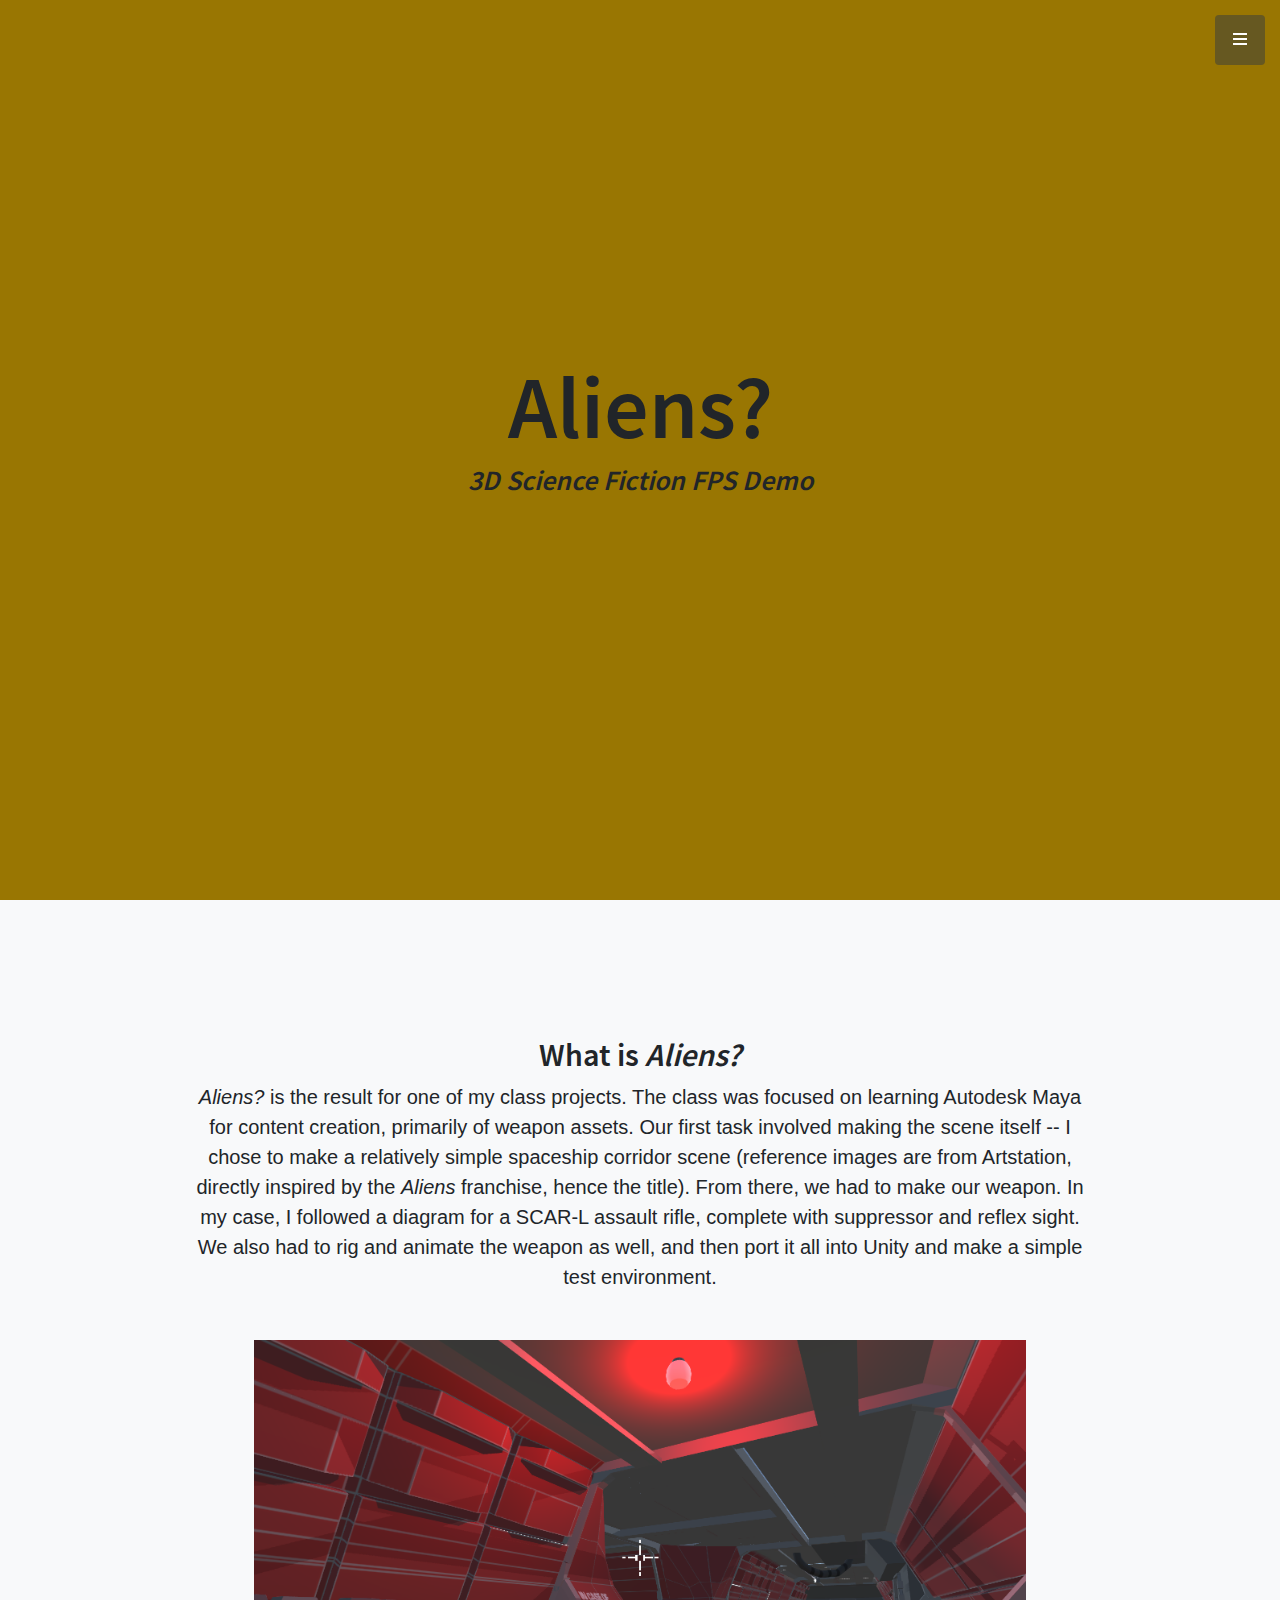
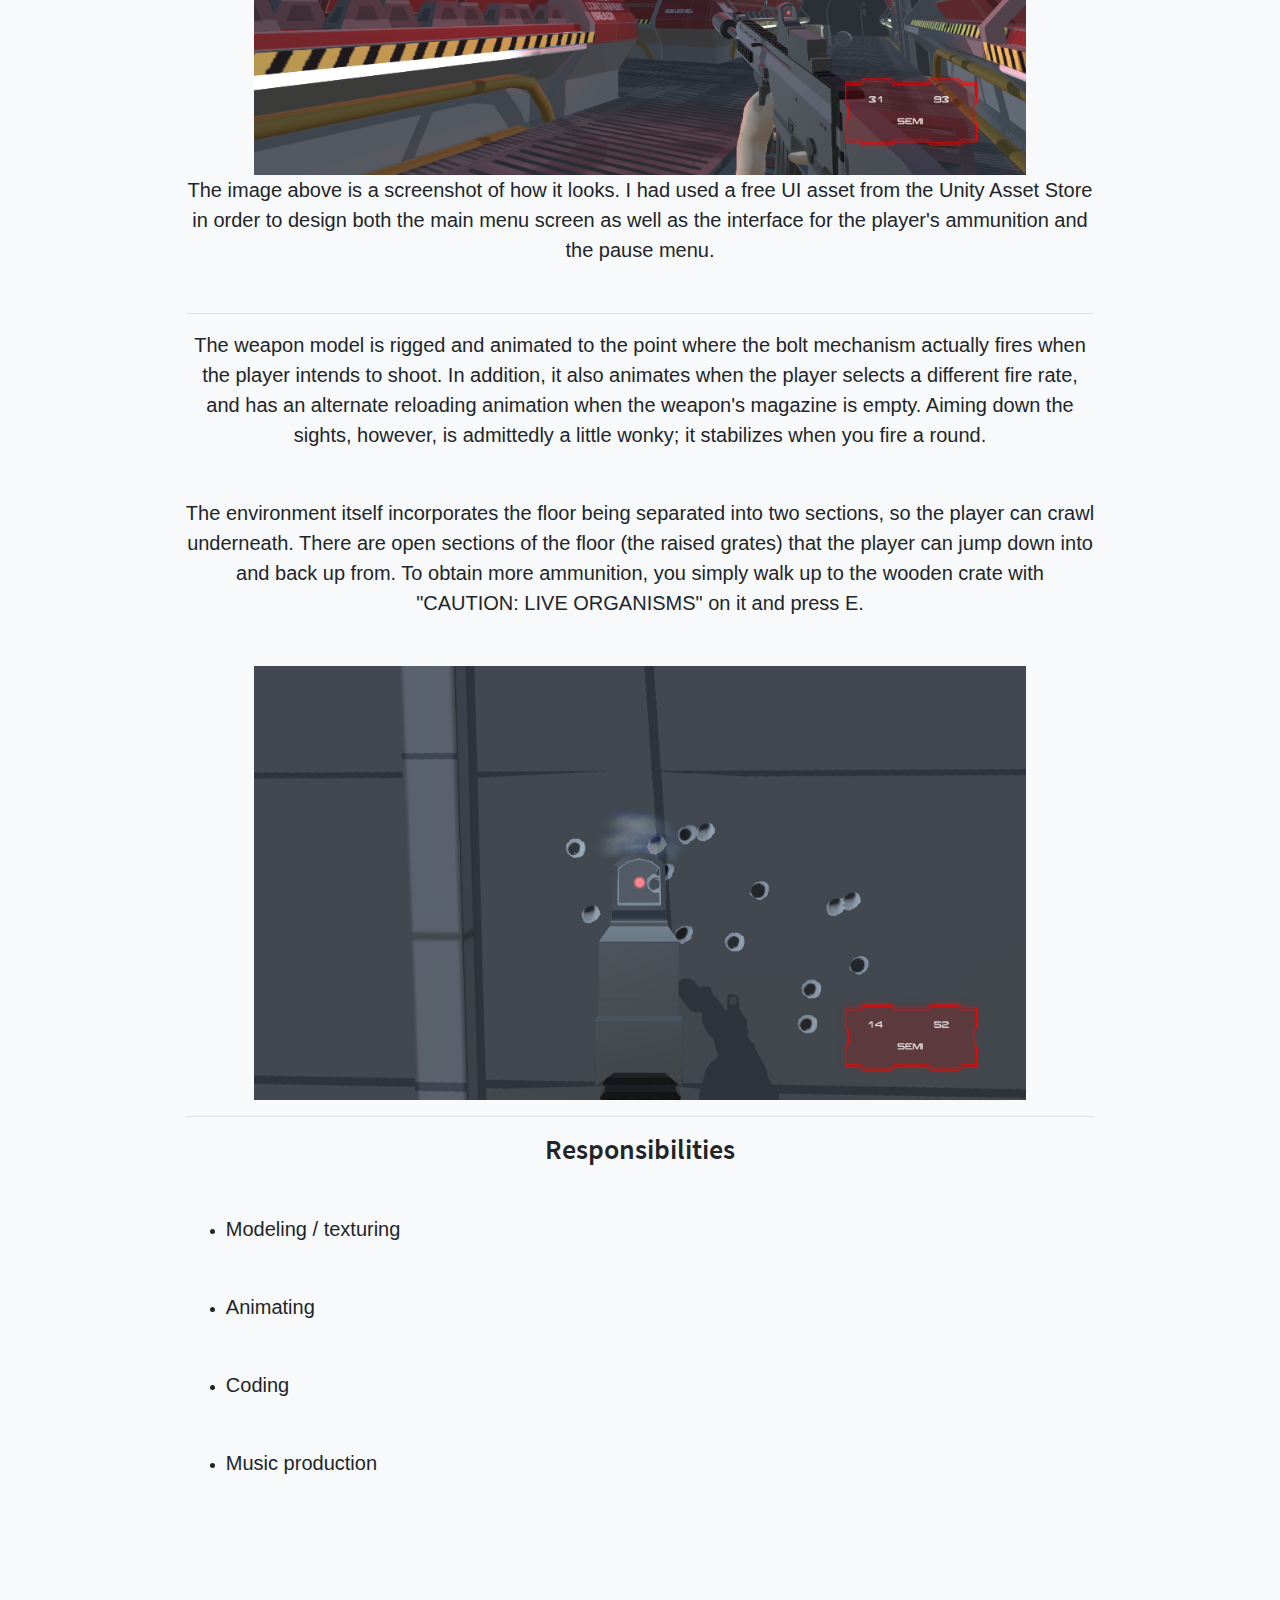
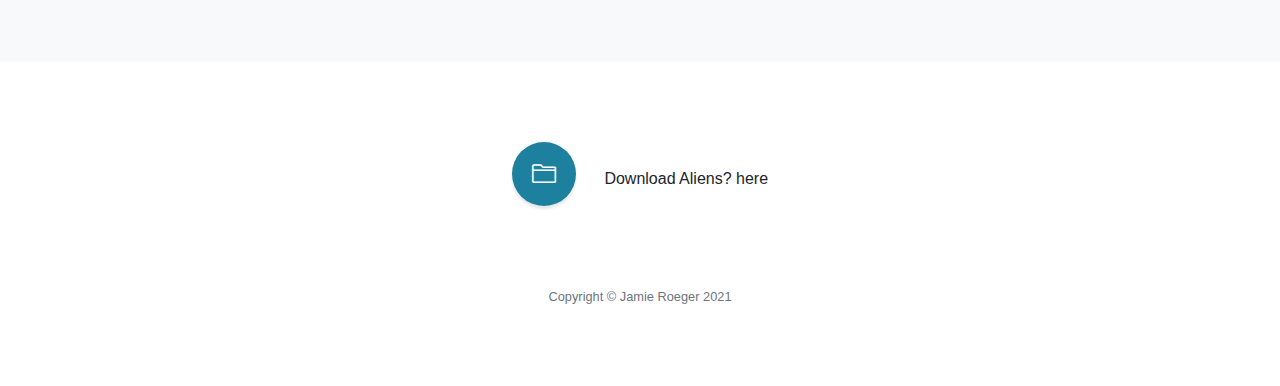
<file: pages/three_dee/aliens.html>
<!DOCTYPE html>
<html lang="en">
  <head>
    <!-- Required meta tags -->
    <meta charset="utf-8">
    <meta name="viewport" content="width=device-width, initial-scale=1, shrink-to-fit=no">

    <!-- Bootstrap CSS -->
    <link rel="stylesheet" href="../../css/bootstrap.min.css" integrity="sha384-B0vP5xmATw1+K9KRQjQERJvTumQW0nPEzvF6L/Z6nronJ3oUOFUFpCjEUQouq2+l" crossorigin="anonymous">

    <title>Jamie Roeger -- Game Designer / Artist</title>

    <!-- Custom Fonts -->
    <link href="../../vendor/fontawesome-free/css/all.min.css" rel="stylesheet" type="text/css" />
    <link href="../../vendor/simple-line-icons/css/simple-line-icons.css" rel="stylesheet" />

    <!-- Custom CSS -->
    <link rel="stylesheet" href="../../css/styles.css" />
  </head>
  <body id="page-top">
    <!-- Navigation -->
    <a class="menu-toggle rounded" href="#">
      <i class="fas fa-bars"></i>
    </a>
    <nav id="sidebar-wrapper">
      <ul class="sidebar-nav">
        <li class="sidebar-brand">
          <a class="js-scroll-trigger" href="#page-top">Project: Aliens?</a>
        </li>
        <li class="sidebar-nav-item">
          <a class="js-scroll-trigger" href="#page-top">Home</a>
        </li>
        <li class="sidebar-nav-item">
          <a class="js-scroll-trigger" href="#about">About This Project</a>
        </li>
        <li class="sidebar-brand">
          <a class="js-scroll-trigger" href="../../index.html">Back to Home</a>
        </li>
      </ul>
    </nav>

    <!-- Header -->
    <header class="masthead d-flex" id="projects">
      <div class="container text-center my-auto">
        <h1 class="mb-1">Aliens?</h1>
        <h3 class="mb-5">
          <em>3D Science Fiction FPS Demo</em>
        </h3>
      </div>
      <div class="overlay"></div>
    </header>

    <!-- About -->
    <section class="content-section bg-light" id="about">
      <div class="container text-center">
        <div class="row">
          <div class="col-lg-10 mx-auto">
            <h2>What is <em>Aliens?</em></h2>
            <p class="lead mb-5"><em>Aliens?</em> is the result for one of my class projects. The class was focused on learning
            Autodesk Maya for content creation, primarily of weapon assets. Our first task involved making the scene itself -- I
            chose to make a relatively simple spaceship corridor scene (reference images are from Artstation, directly inspired by the
            <em>Aliens</em> franchise, hence the title). From there, we had to make our weapon. In my case, I followed a diagram
            for a SCAR-L assault rifle, complete with suppressor and reflex sight. We also had to rig and animate the weapon as well,
            and then port it all into Unity and make a simple test environment.</p>
            <img class="project-image" src="../../img/aliens_ingame.png" />
            <p class="lead mb-5">The image above is a screenshot of how it looks. I had used a free UI asset from the Unity Asset Store 
                in order to design both the main menu screen as well as the interface for the player's ammunition and the pause menu.
            </p> 
              <hr/>
            <p class="lead mb-5">The weapon model is rigged and animated to the point where the bolt mechanism actually fires when the player intends
                to shoot. In addition, it also animates when the player selects a different fire rate, and has an alternate reloading
                animation when the weapon's magazine is empty. Aiming down the sights, however, is admittedly a little wonky; it 
                stabilizes when you fire a round.
            </p>
            <p class="lead mb-5">The environment itself incorporates the floor being separated into two sections, so the player can crawl 
                underneath. There are open sections of the floor (the raised grates) that the player can jump down into and back up 
                from. To obtain more ammunition, you simply walk up to the wooden crate with "CAUTION: LIVE ORGANISMS" on it and 
                press E.
            </p>
            <img class="project-image" src="../../img/aliens_aiming.png" />
            <hr />
            <h3 class="mb-5">Responsibilities</h3>
            <ul class="list mb-5">
              <li class="list-item"><p class="lead mb-5">Modeling / texturing</p></li>
              <li class="list-item"><p class="lead mb-5">Animating</p></li>
              <li class="list-item"><p class="lead mb-5">Coding</p></li>
              <li class="list-item"><p class="lead mb-5">Music production</p></li>
            </ul>
        </div>
      </div>
    </section>

    <!-- Footer -->
    <footer class="footer text-center">
      <div class="container">
        <ul class="list-inline mb-5">
          <li class="list-inline-item">
            <a class="social-link rounded-circle text-white mr-3" href="Aliens_Demo.zip">
              <i class="icon-folder-alt"></i>
            </a>
          </li>
          <li class="list-inline-item">
            <p class="mb-5">Download Aliens? here</p>
          </li>
        </ul>
        <p class="text-muted small mb-0">Copyright &copy; Jamie Roeger 2021</p>
      </div>
    </footer>

    <!-- Scroll to Top Button -->
    <a class="scroll-to-top rounded js-scroll-trigger" href="#page-top">
      <i class="icon-arrow-up icons"></i>
    </a>

    <!-- jQuery and Bootstrap Bundle (includes Popper) -->
    <script src="https://code.jquery.com/jquery-3.5.1.js" integrity="sha256-QWo7LDvxbWT2tbbQ97B53yJnYU3WhH/C8ycbRAkjPDc=" crossorigin="anonymous"></script>
    <script src="../../js/bootstrap.bundle.min.js" integrity="sha384-Piv4xVNRyMGpqkS2by6br4gNJ7DXjqk09RmUpJ8jgGtD7zP9yug3goQfGII0yAns" crossorigin="anonymous"></script>

    <!-- Plugin Javascript -->
    <script src="../../vendor/jquery-easing/jquery.easing.min.js"></script>

    <!-- Custom Template Scripts -->
    <script src="../../js/portfolio.js"></script>
  </body>
</html>
</file>
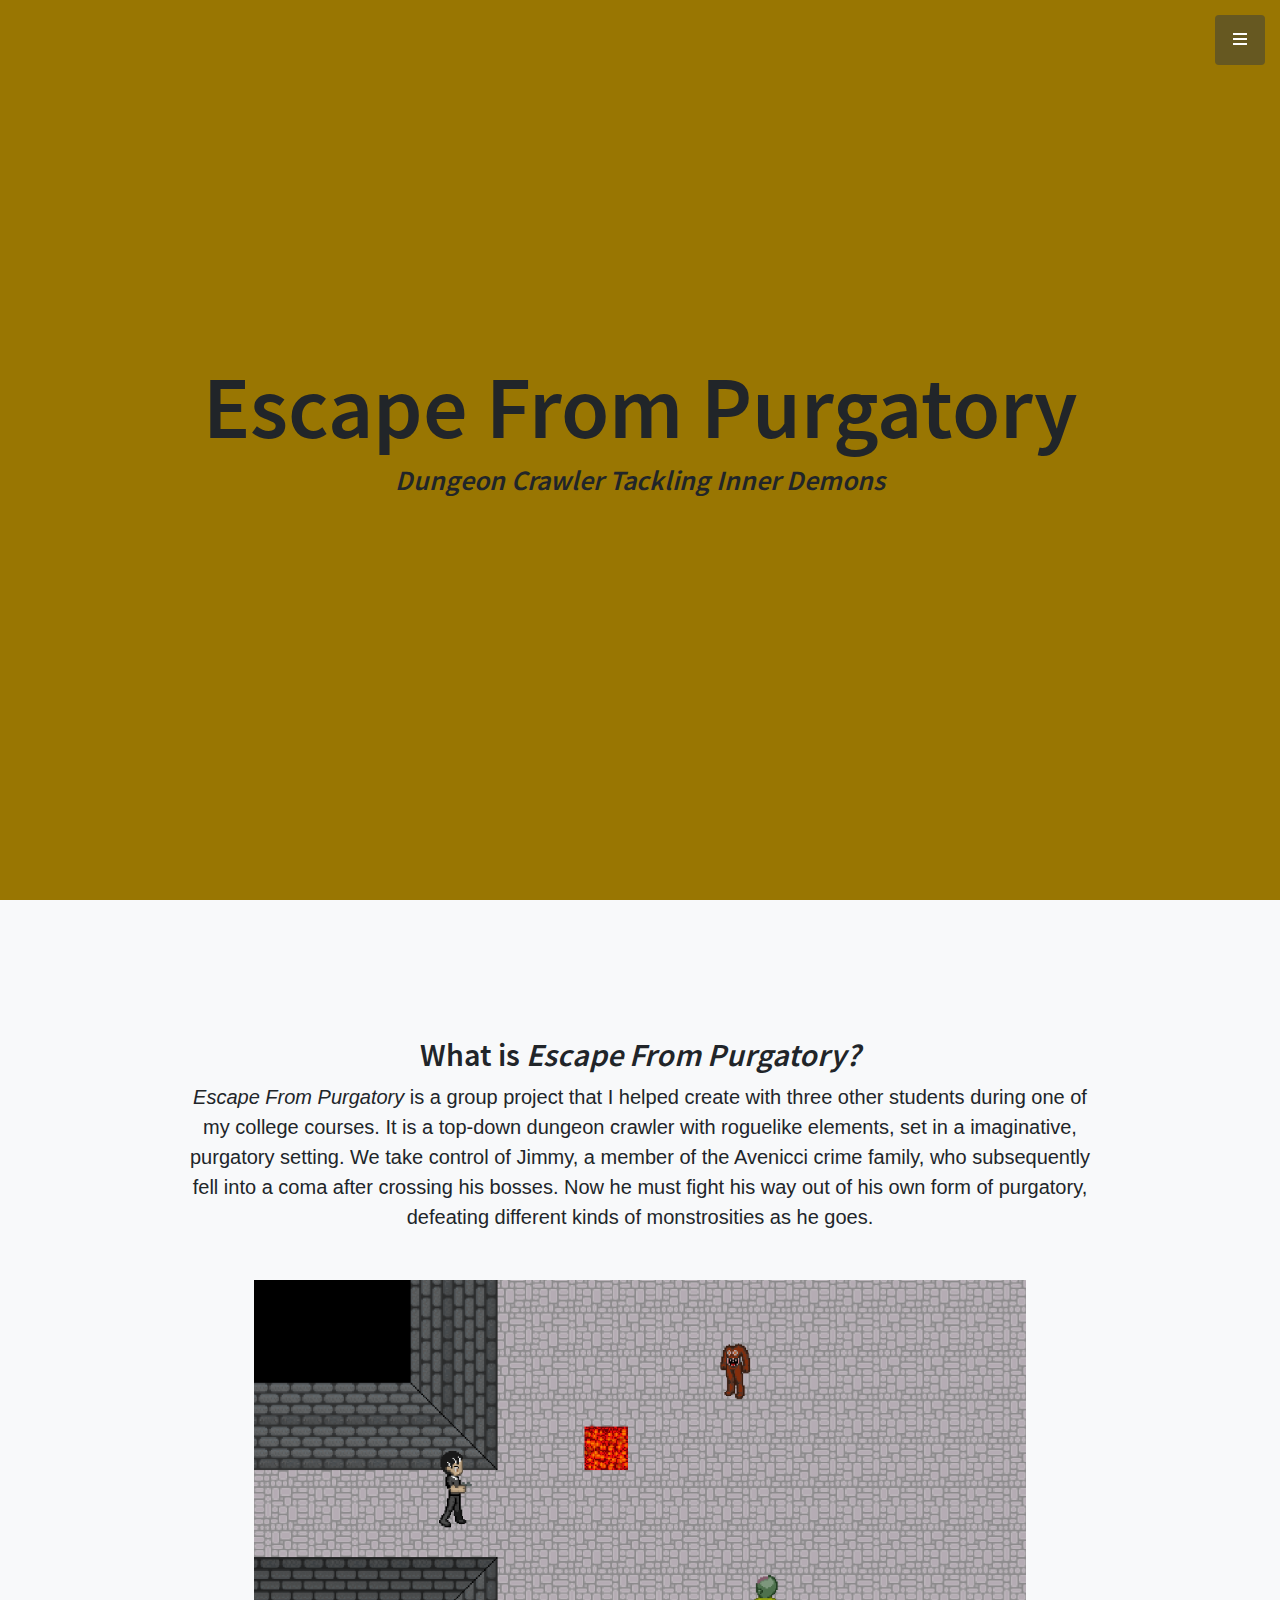
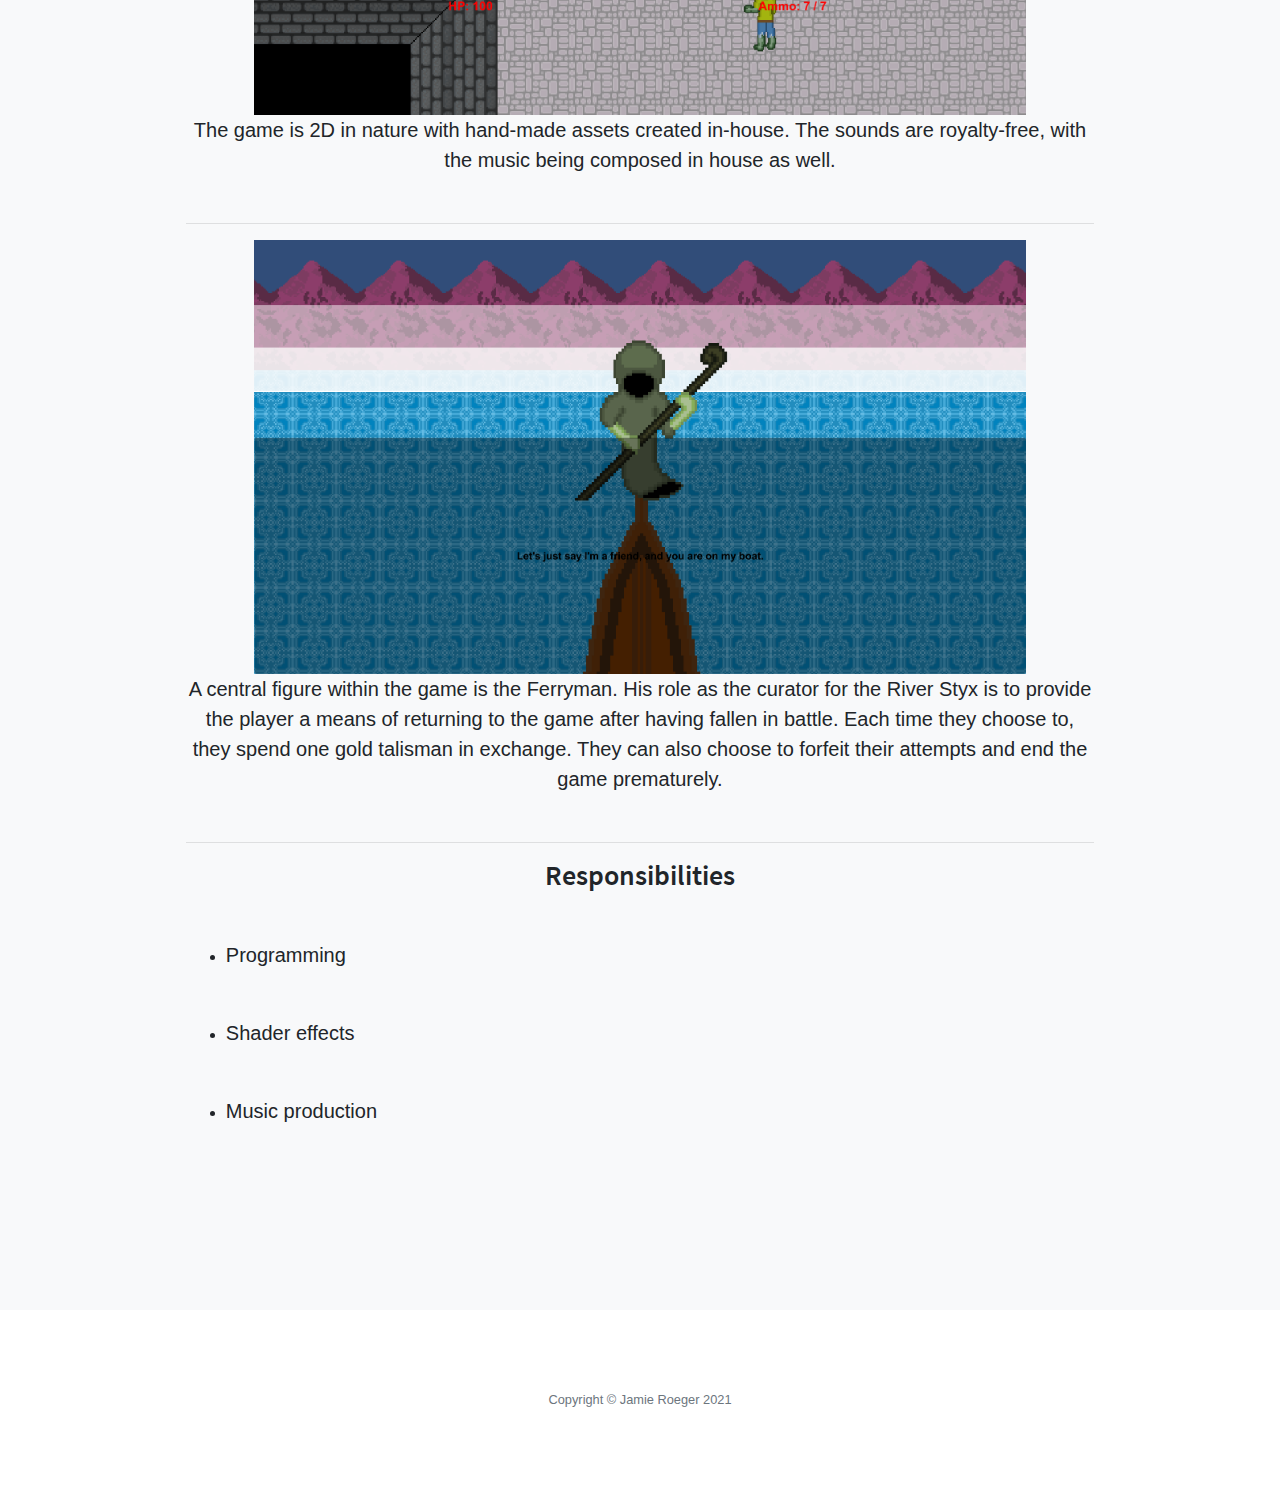
<file: pages/three_dee/purgatory.html>
<!DOCTYPE html>
<html lang="en">
  <head>
    <!-- Required meta tags -->
    <meta charset="utf-8">
    <meta name="viewport" content="width=device-width, initial-scale=1, shrink-to-fit=no">

    <!-- Bootstrap CSS -->
    <link rel="stylesheet" href="../../css/bootstrap.min.css" integrity="sha384-B0vP5xmATw1+K9KRQjQERJvTumQW0nPEzvF6L/Z6nronJ3oUOFUFpCjEUQouq2+l" crossorigin="anonymous">

    <title>Jamie Roeger -- Game Designer / Artist</title>

    <!-- Custom Fonts -->
    <link href="../../vendor/fontawesome-free/css/all.min.css" rel="stylesheet" type="text/css" />
    <link href="../../vendor/simple-line-icons/css/simple-line-icons.css" rel="stylesheet" />

    <!-- Custom CSS -->
    <link rel="stylesheet" href="../../css/styles.css" />
  </head>
  <body id="page-top">
    <!-- Navigation -->
    <a class="menu-toggle rounded" href="#">
      <i class="fas fa-bars"></i>
    </a>
    <nav id="sidebar-wrapper">
      <ul class="sidebar-nav">
        <li class="sidebar-brand">
          <a class="js-scroll-trigger" href="#page-top">Project: Escape From Purgatory</a>
        </li>
        <li class="sidebar-nav-item">
          <a class="js-scroll-trigger" href="#page-top">Home</a>
        </li>
        <li class="sidebar-nav-item">
          <a class="js-scroll-trigger" href="#about">About This Project</a>
        </li>
        <li class="sidebar-brand">
          <a class="js-scroll-trigger" href="../../index.html">Back to Home</a>
        </li>
      </ul>
    </nav>

    <!-- Header -->
    <header class="masthead d-flex" id="projects">
      <div class="container text-center my-auto">
        <h1 class="mb-1">Escape From Purgatory</h1>
        <h3 class="mb-5">
          <em>Dungeon Crawler Tackling Inner Demons</em>
        </h3>
      </div>
      <div class="overlay"></div>
    </header>

    <!-- About -->
    <section class="content-section bg-light" id="about">
      <div class="container text-center">
        <div class="row">
          <div class="col-lg-10 mx-auto">
            <h2>What is <em>Escape From Purgatory?</em></h2>
            <p class="lead mb-5"><em>Escape From Purgatory</em> is a group project that I helped create with three other students 
            during one of my college courses. It is a top-down dungeon crawler with roguelike elements, set in a imaginative, 
            purgatory setting. We take control of Jimmy, a member of the Avenicci crime family, who subsequently fell into a 
            coma after crossing his bosses. Now he must fight his way out of his own form of purgatory, defeating different kinds 
            of monstrosities as he goes.</p>
            <img class="project-image" src="../../img/purgatory_screenshot.png" />
            <p class="lead mb-5">The game is 2D in nature with hand-made assets created in-house. The sounds are royalty-free, with 
                the music being composed in house as well.
            </p> 
              <hr/>
              <img class="project-image" src="../../img/purgatory_ferryman.png" />
            <p class="lead mb-5">A central figure within the game is the Ferryman. His role as the curator for the River Styx is to 
                provide the player a means of returning to the game after having fallen in battle. Each time they choose to, they spend 
                one gold talisman in exchange. They can also choose to forfeit their attempts and end the game prematurely.
            </p>
            <hr />
            <h3 class="mb-5">Responsibilities</h3>
            <ul class="list mb-5">
              <li class="list-item"><p class="lead mb-5">Programming</p></li>
              <li class="list-item"><p class="lead mb-5">Shader effects</p></li>
              <li class="list-item"><p class="lead mb-5">Music production</p></li>
            </ul>
        </div>
      </div>
    </section>

    <!-- Footer -->
    <footer class="footer text-center">
      <div class="container">
        <p class="text-muted small mb-0">Copyright &copy; Jamie Roeger 2021</p>
      </div>
    </footer>

    <!-- Scroll to Top Button -->
    <a class="scroll-to-top rounded js-scroll-trigger" href="#page-top">
      <i class="icon-arrow-up icons"></i>
    </a>

    <!-- jQuery and Bootstrap Bundle (includes Popper) -->
    <script src="https://code.jquery.com/jquery-3.5.1.js" integrity="sha256-QWo7LDvxbWT2tbbQ97B53yJnYU3WhH/C8ycbRAkjPDc=" crossorigin="anonymous"></script>
    <script src="../../js/bootstrap.bundle.min.js" integrity="sha384-Piv4xVNRyMGpqkS2by6br4gNJ7DXjqk09RmUpJ8jgGtD7zP9yug3goQfGII0yAns" crossorigin="anonymous"></script>

    <!-- Plugin Javascript -->
    <script src="../../vendor/jquery-easing/jquery.easing.min.js"></script>

    <!-- Custom Template Scripts -->
    <script src="../../js/portfolio.js"></script>
  </body>
</html>
</file>
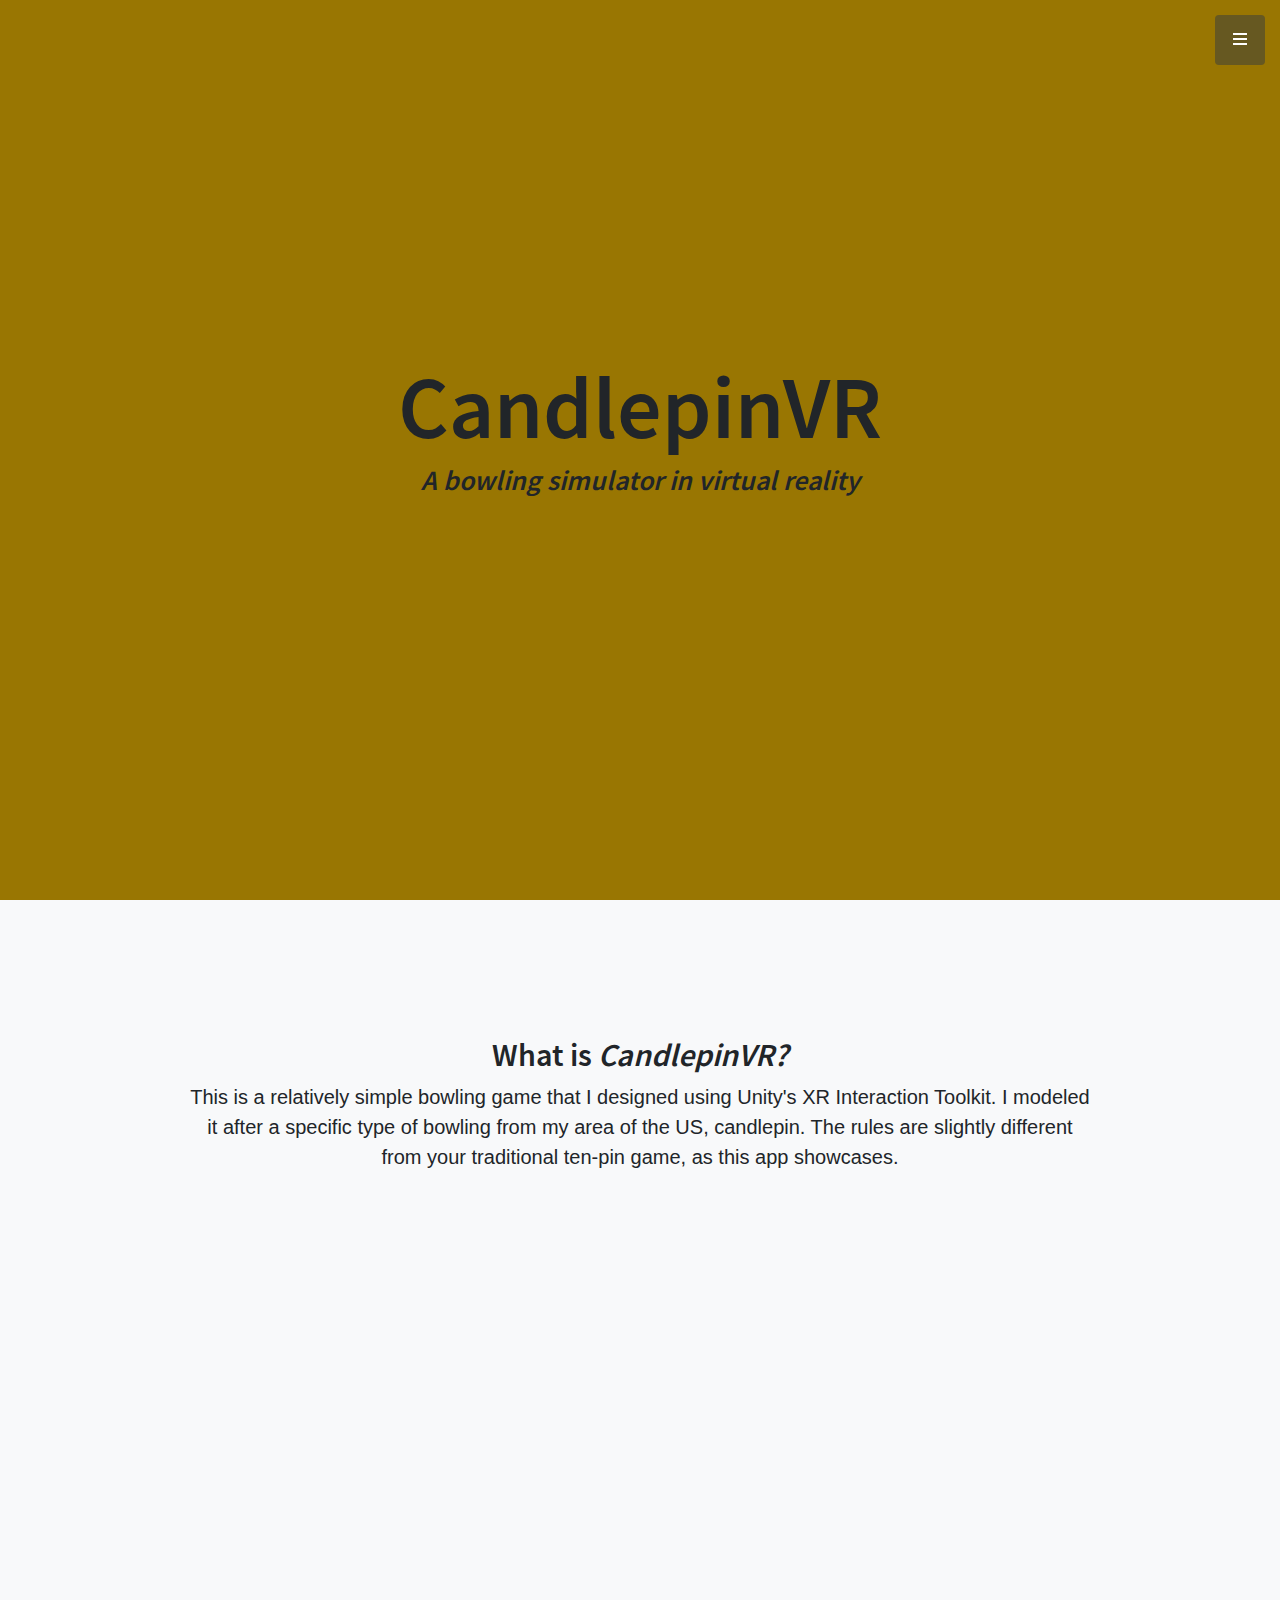
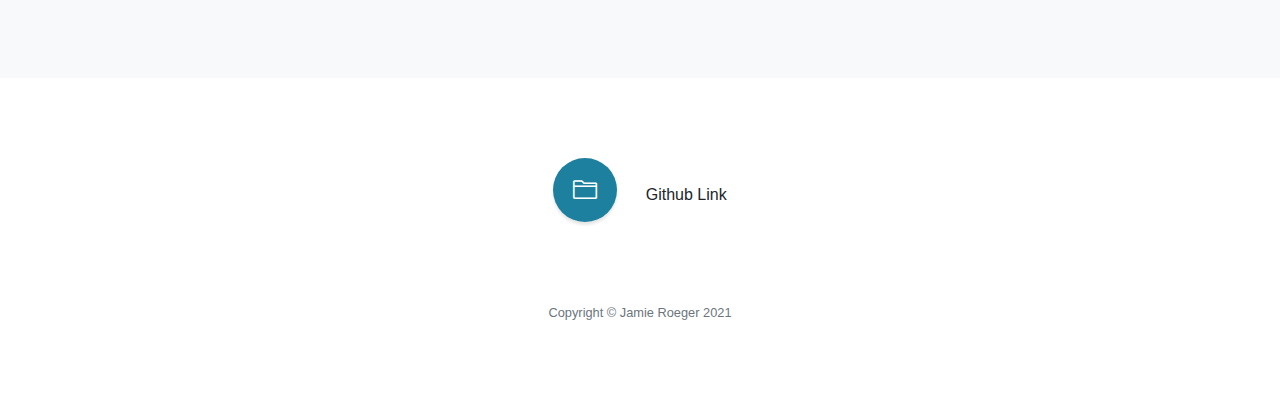
<file: pages/xr/candlepin.html>
<!DOCTYPE html>
<html lang="en">
  <head>
    <!-- Required meta tags -->
    <meta charset="utf-8">
    <meta name="viewport" content="width=device-width, initial-scale=1, shrink-to-fit=no">

    <!-- Bootstrap CSS -->
    <link rel="stylesheet" href="../../css/bootstrap.min.css" integrity="sha384-B0vP5xmATw1+K9KRQjQERJvTumQW0nPEzvF6L/Z6nronJ3oUOFUFpCjEUQouq2+l" crossorigin="anonymous">

    <title>Jamie Roeger -- Game Designer / Artist</title>

    <!-- Custom Fonts -->
    <link href="../../vendor/fontawesome-free/css/all.min.css" rel="stylesheet" type="text/css" />
    <link href="../../vendor/simple-line-icons/css/simple-line-icons.css" rel="stylesheet" />

    <!-- Custom CSS -->
    <link rel="stylesheet" href="../../css/styles.css" />
  </head>
  <body id="page-top">
    <!-- Navigation -->
    <a class="menu-toggle rounded" href="#">
      <i class="fas fa-bars"></i>
    </a>
    <nav id="sidebar-wrapper">
      <ul class="sidebar-nav">
        <li class="sidebar-brand">
          <a class="js-scroll-trigger" href="#page-top">Project: CandlepinVR</a>
        </li>
        <li class="sidebar-nav-item">
          <a class="js-scroll-trigger" href="#page-top">Home</a>
        </li>
        <li class="sidebar-nav-item">
          <a class="js-scroll-trigger" href="#about">About This Project</a>
        </li>
        <li class="sidebar-brand">
          <a class="js-scroll-trigger" href="../../index.html">Back to Home</a>
        </li>
      </ul>
    </nav>

    <!-- Header -->
    <header class="masthead d-flex" id="projects">
      <div class="container text-center my-auto">
        <h1 class="mb-1">CandlepinVR</h1>
        <h3 class="mb-5">
          <em>A bowling simulator in virtual reality</em>
        </h3>
      </div>
      <div class="overlay"></div>
    </header>

    <!-- About -->
    <section class="content-section bg-light" id="about">
      <div class="container text-center">
        <div class="row">
          <div class="col-lg-10 mx-auto">
            <h2>What is <em>CandlepinVR?</em></h2>
            <p class="lead mb-5">This is a relatively simple bowling game that I designed using Unity's XR Interaction
                Toolkit. I modeled it after a specific type of bowling from my area of the US, candlepin. The rules are slightly
                different from your traditional ten-pin game, as this app showcases.
            </p>

            <iframe width="560" height="315" src="https://www.youtube.com/embed/jTXPN-_CsHY?start=246" title="YouTube video player" frameborder="0" 
            allow="accelerometer; autoplay; clipboard-write; encrypted-media; gyroscope; picture-in-picture" allowfullscreen></iframe>
            </div>
        </div>
      </div>
    </section>

    <!-- Footer -->
    <footer class="footer text-center">
      <div class="container">
        <ul class="list-inline mb-5">
          <li class="list-inline-item">
            <a class="social-link rounded-circle text-white mr-3" href="https://github.com/Lights-and-Shadows/CandlepinVR">
              <i class="icon-folder-alt"></i>
            </a>
          </li>
          <li class="list-inline-item">
            <p class="mb-5">Github Link</p>
          </li>
        </ul>
        <p class="text-muted small mb-0">Copyright &copy; Jamie Roeger 2021</p>
      </div>
    </footer>

    <!-- Scroll to Top Button -->
    <a class="scroll-to-top rounded js-scroll-trigger" href="#page-top">
      <i class="icon-arrow-up icons"></i>
    </a>

    <!-- jQuery and Bootstrap Bundle (includes Popper) -->
    <script src="https://code.jquery.com/jquery-3.5.1.js" integrity="sha256-QWo7LDvxbWT2tbbQ97B53yJnYU3WhH/C8ycbRAkjPDc=" crossorigin="anonymous"></script>
    <script src="../../js/bootstrap.bundle.min.js" integrity="sha384-Piv4xVNRyMGpqkS2by6br4gNJ7DXjqk09RmUpJ8jgGtD7zP9yug3goQfGII0yAns" crossorigin="anonymous"></script>

    <!-- Plugin Javascript -->
    <script src="../../vendor/jquery-easing/jquery.easing.min.js"></script>

    <!-- Custom Template Scripts -->
    <script src="../../js/portfolio.js"></script>
  </body>
</html>
</file>
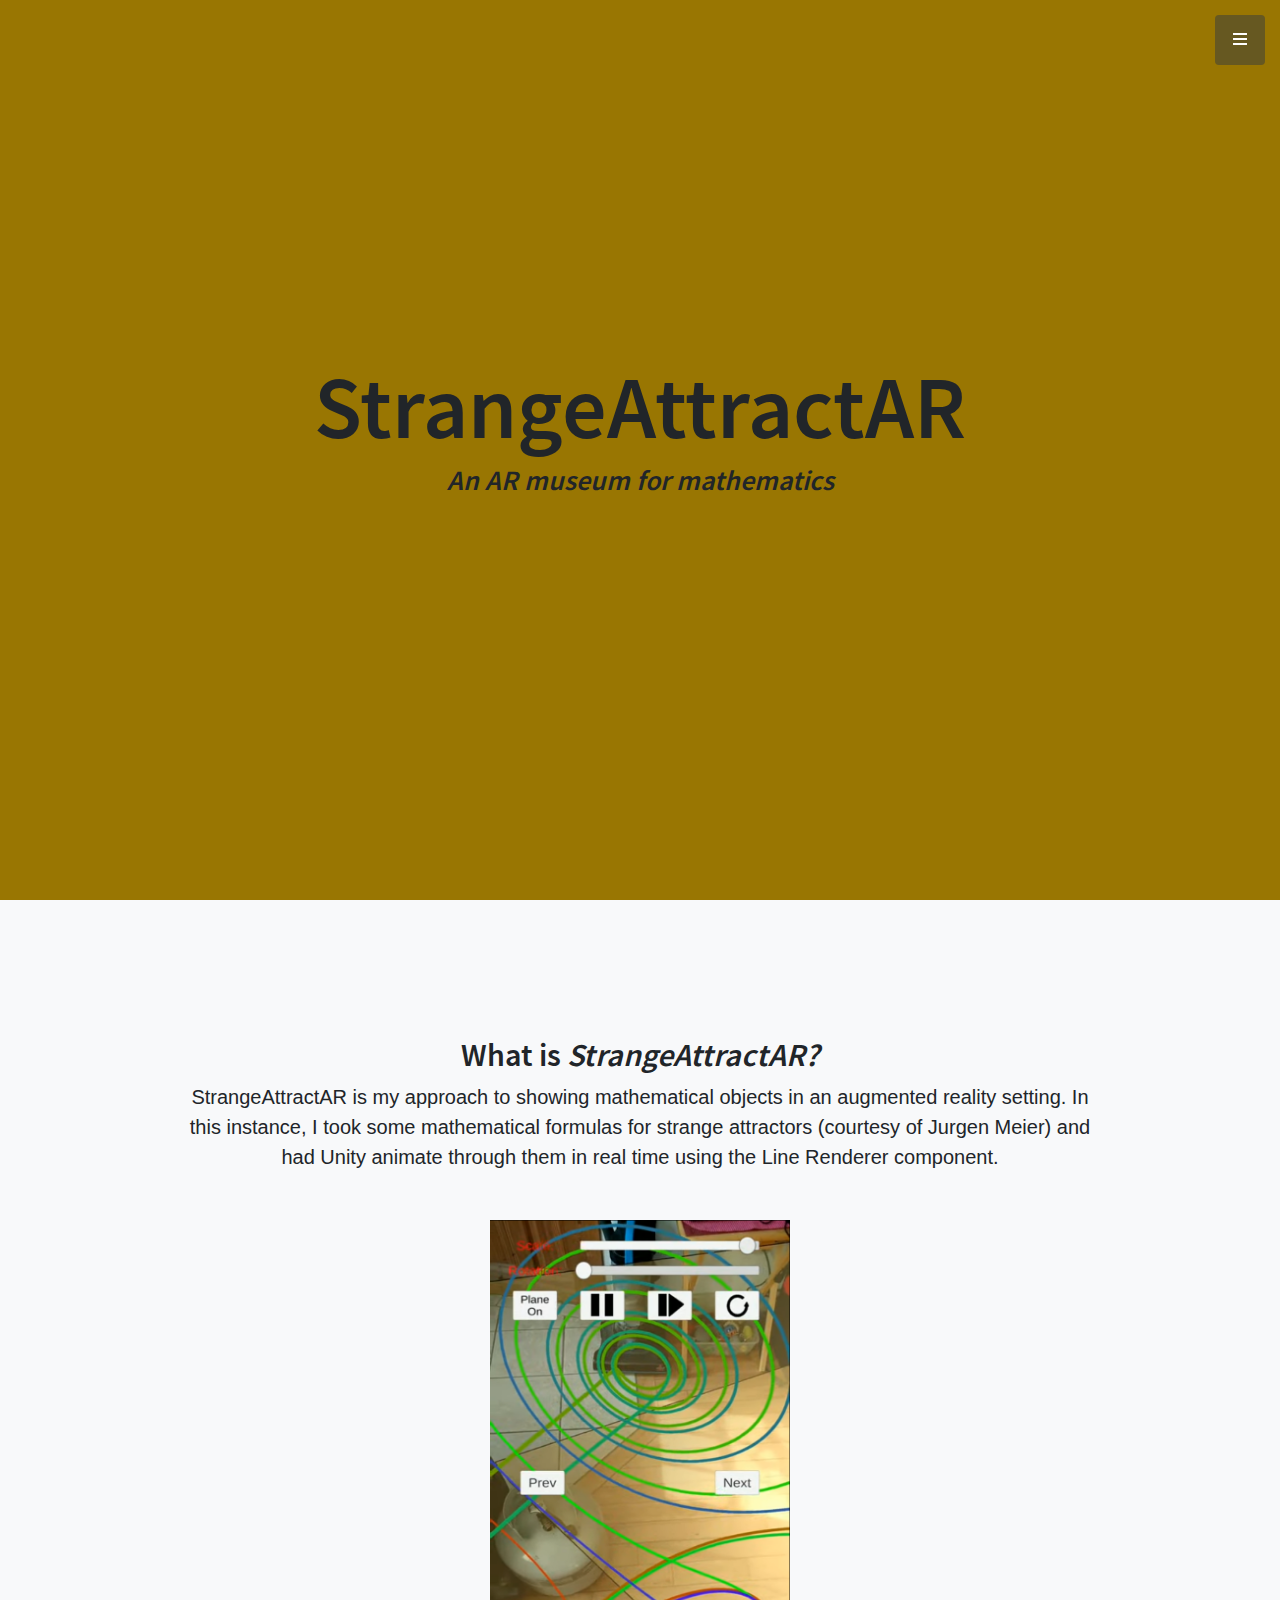
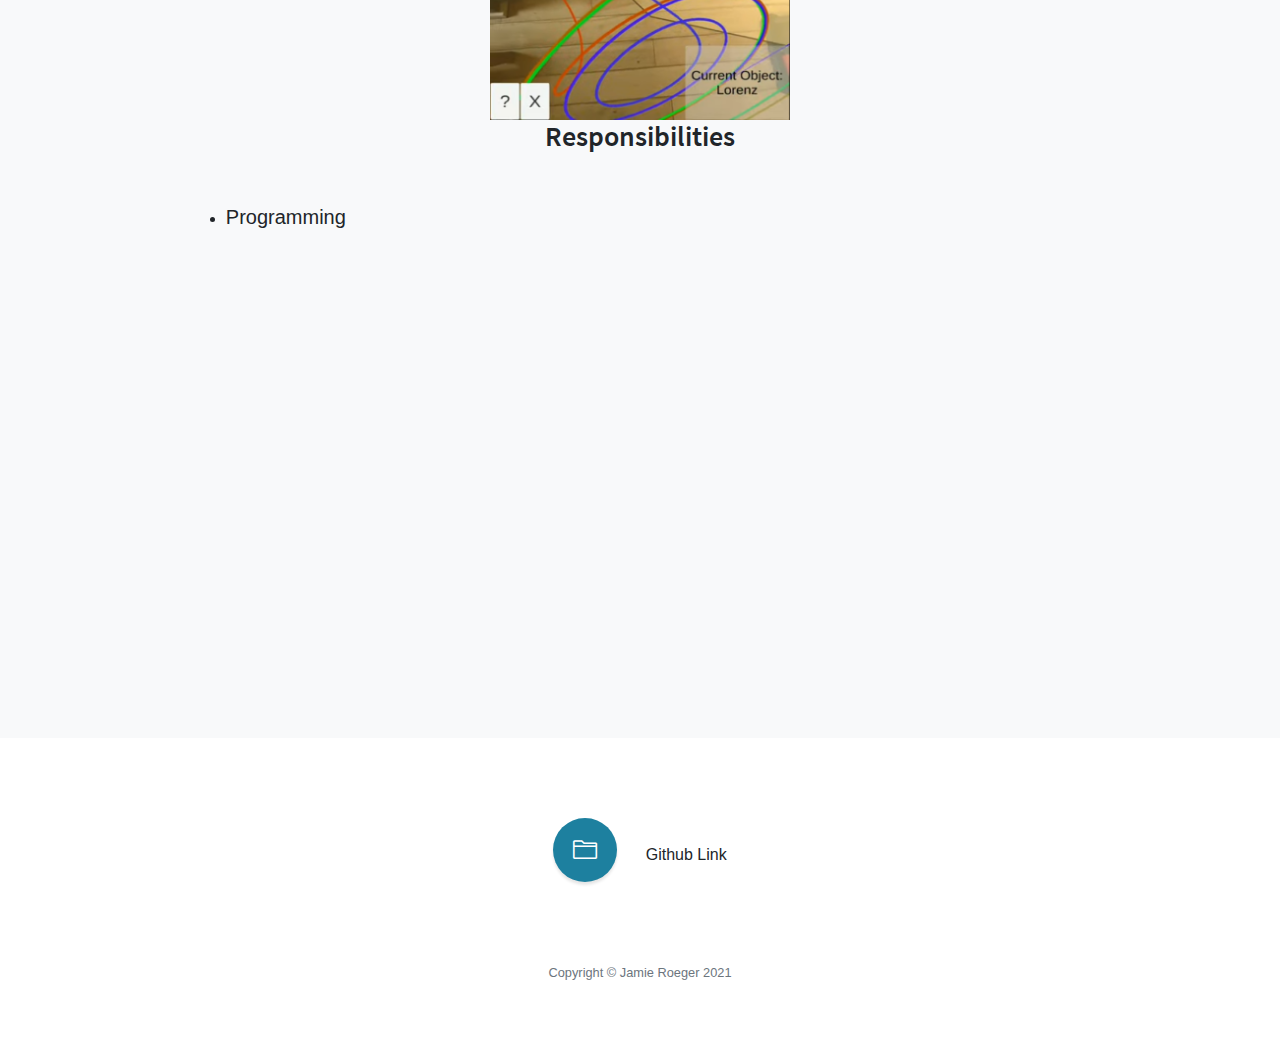
<file: pages/xr/strangeattractar.html>
<!DOCTYPE html>
<html lang="en">
  <head>
    <!-- Required meta tags -->
    <meta charset="utf-8">
    <meta name="viewport" content="width=device-width, initial-scale=1, shrink-to-fit=no">

    <!-- Bootstrap CSS -->
    <link rel="stylesheet" href="../../css/bootstrap.min.css" integrity="sha384-B0vP5xmATw1+K9KRQjQERJvTumQW0nPEzvF6L/Z6nronJ3oUOFUFpCjEUQouq2+l" crossorigin="anonymous">

    <title>Jamie Roeger -- Game Designer / Artist</title>

    <!-- Custom Fonts -->
    <link href="../../vendor/fontawesome-free/css/all.min.css" rel="stylesheet" type="text/css" />
    <link href="../../vendor/simple-line-icons/css/simple-line-icons.css" rel="stylesheet" />

    <!-- Custom CSS -->
    <link rel="stylesheet" href="../../css/styles.css" />
  </head>
  <body id="page-top">
    <!-- Navigation -->
    <a class="menu-toggle rounded" href="#">
      <i class="fas fa-bars"></i>
    </a>
    <nav id="sidebar-wrapper">
      <ul class="sidebar-nav">
        <li class="sidebar-brand">
          <a class="js-scroll-trigger" href="#page-top">Project: StrangeAttractAR</a>
        </li>
        <li class="sidebar-nav-item">
          <a class="js-scroll-trigger" href="#page-top">Home</a>
        </li>
        <li class="sidebar-nav-item">
          <a class="js-scroll-trigger" href="#about">About This Project</a>
        </li>
        <li class="sidebar-brand">
          <a class="js-scroll-trigger" href="../../index.html">Back to Home</a>
        </li>
      </ul>
    </nav>

    <!-- Header -->
    <header class="masthead d-flex" id="projects">
      <div class="container text-center my-auto">
        <h1 class="mb-1">StrangeAttractAR</h1>
        <h3 class="mb-5">
          <em>An AR museum for mathematics</em>
        </h3>
      </div>
      <div class="overlay"></div>
    </header>

    <!-- About -->
    <section class="content-section bg-light" id="about">
      <div class="container text-center">
        <div class="row">
          <div class="col-lg-10 mx-auto">
            <h2>What is <em>StrangeAttractAR?</em></h2>
            <p class="lead mb-5">
                StrangeAttractAR is my approach to showing mathematical objects in an augmented reality setting. 
                In this instance, I took some mathematical formulas for strange attractors (courtesy of Jurgen Meier)
                 and had Unity animate through them in real time using the Line Renderer component.
            </p>
            <center><img src="../../img/attractor_screen.png" width="300px" height="500px" /></center>
            <h3 class="mb-5">Responsibilities</h3>
            <ul class="list mb-5">
              <li class="list-item"><p class="lead mb-5">Programming</p></li>
            </ul>

            <iframe width="560" height="315" src="https://www.youtube.com/embed/y9G5geLkL5Q" title="YouTube video player" frameborder="0"
             allow="accelerometer; autoplay; clipboard-write; encrypted-media; gyroscope; picture-in-picture" allowfullscreen></iframe>
          </div>
        </div>
      </div>
    </section>

    <!-- Footer -->
    <footer class="footer text-center">
      <div class="container">
        <ul class="list-inline mb-5">
          <li class="list-inline-item">
            <a class="social-link rounded-circle text-white mr-3" href="https://github.com/Lights-and-Shadows/StrangeAttractAR">
              <i class="icon-folder-alt"></i>
            </a>
          </li>
          <li class="list-inline-item">
            <p class="mb-5">Github Link</p>
          </li>
        </ul>
        <p class="text-muted small mb-0">Copyright &copy; Jamie Roeger 2021</p>
      </div>
    </footer>

    <!-- Scroll to Top Button -->
    <a class="scroll-to-top rounded js-scroll-trigger" href="#page-top">
      <i class="icon-arrow-up icons"></i>
    </a>

    <!-- jQuery and Bootstrap Bundle (includes Popper) -->
    <script src="https://code.jquery.com/jquery-3.5.1.js" integrity="sha256-QWo7LDvxbWT2tbbQ97B53yJnYU3WhH/C8ycbRAkjPDc=" crossorigin="anonymous"></script>
    <script src="../../js/bootstrap.bundle.min.js" integrity="sha384-Piv4xVNRyMGpqkS2by6br4gNJ7DXjqk09RmUpJ8jgGtD7zP9yug3goQfGII0yAns" crossorigin="anonymous"></script>

    <!-- Plugin Javascript -->
    <script src="../../vendor/jquery-easing/jquery.easing.min.js"></script>

    <!-- Custom Template Scripts -->
    <script src="../../js/portfolio.js"></script>
  </body>
</html>
</file>
<file: vendor/simple-line-icons/css/simple-line-icons.css>
/*
* Font Face
*/
@font-face {
    font-family: 'simple-line-icons';
    src: url('../fonts/Simple-Line-Icons.eot?v=2.4.0');
    src: url('../fonts/Simple-Line-Icons.eot?v=2.4.0#iefix') format('embedded-opentype'), url('../fonts/Simple-Line-Icons.woff2?v=2.4.0') format('woff2'), url('../fonts/Simple-Line-Icons.ttf?v=2.4.0') format('truetype'), url('../fonts/Simple-Line-Icons.woff?v=2.4.0') format('woff'), url('../fonts/Simple-Line-Icons.svg?v=2.4.0#simple-line-icons') format('svg');
    font-weight: normal;
    font-style: normal;
  }
  /*
   Use the following code if you want to have a class per icon.
   Instead of a list of all class selectors, you can use the generic [class*="icon-"] selector,
   but it's slower.
  */
  .icon-user,
  .icon-people,
  .icon-user-female,
  .icon-user-follow,
  .icon-user-following,
  .icon-user-unfollow,
  .icon-login,
  .icon-logout,
  .icon-emotsmile,
  .icon-phone,
  .icon-call-end,
  .icon-call-in,
  .icon-call-out,
  .icon-map,
  .icon-location-pin,
  .icon-direction,
  .icon-directions,
  .icon-compass,
  .icon-layers,
  .icon-menu,
  .icon-list,
  .icon-options-vertical,
  .icon-options,
  .icon-arrow-down,
  .icon-arrow-left,
  .icon-arrow-right,
  .icon-arrow-up,
  .icon-arrow-up-circle,
  .icon-arrow-left-circle,
  .icon-arrow-right-circle,
  .icon-arrow-down-circle,
  .icon-check,
  .icon-clock,
  .icon-plus,
  .icon-minus,
  .icon-close,
  .icon-event,
  .icon-exclamation,
  .icon-organization,
  .icon-trophy,
  .icon-screen-smartphone,
  .icon-screen-desktop,
  .icon-plane,
  .icon-notebook,
  .icon-mustache,
  .icon-mouse,
  .icon-magnet,
  .icon-energy,
  .icon-disc,
  .icon-cursor,
  .icon-cursor-move,
  .icon-crop,
  .icon-chemistry,
  .icon-speedometer,
  .icon-shield,
  .icon-screen-tablet,
  .icon-magic-wand,
  .icon-hourglass,
  .icon-graduation,
  .icon-ghost,
  .icon-game-controller,
  .icon-fire,
  .icon-eyeglass,
  .icon-envelope-open,
  .icon-envelope-letter,
  .icon-bell,
  .icon-badge,
  .icon-anchor,
  .icon-wallet,
  .icon-vector,
  .icon-speech,
  .icon-puzzle,
  .icon-printer,
  .icon-present,
  .icon-playlist,
  .icon-pin,
  .icon-picture,
  .icon-handbag,
  .icon-globe-alt,
  .icon-globe,
  .icon-folder-alt,
  .icon-folder,
  .icon-film,
  .icon-feed,
  .icon-drop,
  .icon-drawer,
  .icon-docs,
  .icon-doc,
  .icon-diamond,
  .icon-cup,
  .icon-calculator,
  .icon-bubbles,
  .icon-briefcase,
  .icon-book-open,
  .icon-basket-loaded,
  .icon-basket,
  .icon-bag,
  .icon-action-undo,
  .icon-action-redo,
  .icon-wrench,
  .icon-umbrella,
  .icon-trash,
  .icon-tag,
  .icon-support,
  .icon-frame,
  .icon-size-fullscreen,
  .icon-size-actual,
  .icon-shuffle,
  .icon-share-alt,
  .icon-share,
  .icon-rocket,
  .icon-question,
  .icon-pie-chart,
  .icon-pencil,
  .icon-note,
  .icon-loop,
  .icon-home,
  .icon-grid,
  .icon-graph,
  .icon-microphone,
  .icon-music-tone-alt,
  .icon-music-tone,
  .icon-earphones-alt,
  .icon-earphones,
  .icon-equalizer,
  .icon-like,
  .icon-dislike,
  .icon-control-start,
  .icon-control-rewind,
  .icon-control-play,
  .icon-control-pause,
  .icon-control-forward,
  .icon-control-end,
  .icon-volume-1,
  .icon-volume-2,
  .icon-volume-off,
  .icon-calendar,
  .icon-bulb,
  .icon-chart,
  .icon-ban,
  .icon-bubble,
  .icon-camrecorder,
  .icon-camera,
  .icon-cloud-download,
  .icon-cloud-upload,
  .icon-envelope,
  .icon-eye,
  .icon-flag,
  .icon-heart,
  .icon-info,
  .icon-key,
  .icon-link,
  .icon-lock,
  .icon-lock-open,
  .icon-magnifier,
  .icon-magnifier-add,
  .icon-magnifier-remove,
  .icon-paper-clip,
  .icon-paper-plane,
  .icon-power,
  .icon-refresh,
  .icon-reload,
  .icon-settings,
  .icon-star,
  .icon-symbol-female,
  .icon-symbol-male,
  .icon-target,
  .icon-credit-card,
  .icon-paypal,
  .icon-social-tumblr,
  .icon-social-twitter,
  .icon-social-facebook,
  .icon-social-instagram,
  .icon-social-linkedin,
  .icon-social-pinterest,
  .icon-social-github,
  .icon-social-google,
  .icon-social-reddit,
  .icon-social-skype,
  .icon-social-dribbble,
  .icon-social-behance,
  .icon-social-foursqare,
  .icon-social-soundcloud,
  .icon-social-spotify,
  .icon-social-stumbleupon,
  .icon-social-youtube,
  .icon-social-dropbox,
  .icon-social-vkontakte,
  .icon-social-steam {
    font-family: 'simple-line-icons';
    speak: none;
    font-style: normal;
    font-weight: normal;
    font-variant: normal;
    text-transform: none;
    line-height: 1;
    /* Better Font Rendering =========== */
    -webkit-font-smoothing: antialiased;
    -moz-osx-font-smoothing: grayscale;
  }
  .icon-user:before {
    content: "\e005";
  }
  .icon-people:before {
    content: "\e001";
  }
  .icon-user-female:before {
    content: "\e000";
  }
  .icon-user-follow:before {
    content: "\e002";
  }
  .icon-user-following:before {
    content: "\e003";
  }
  .icon-user-unfollow:before {
    content: "\e004";
  }
  .icon-login:before {
    content: "\e066";
  }
  .icon-logout:before {
    content: "\e065";
  }
  .icon-emotsmile:before {
    content: "\e021";
  }
  .icon-phone:before {
    content: "\e600";
  }
  .icon-call-end:before {
    content: "\e048";
  }
  .icon-call-in:before {
    content: "\e047";
  }
  .icon-call-out:before {
    content: "\e046";
  }
  .icon-map:before {
    content: "\e033";
  }
  .icon-location-pin:before {
    content: "\e096";
  }
  .icon-direction:before {
    content: "\e042";
  }
  .icon-directions:before {
    content: "\e041";
  }
  .icon-compass:before {
    content: "\e045";
  }
  .icon-layers:before {
    content: "\e034";
  }
  .icon-menu:before {
    content: "\e601";
  }
  .icon-list:before {
    content: "\e067";
  }
  .icon-options-vertical:before {
    content: "\e602";
  }
  .icon-options:before {
    content: "\e603";
  }
  .icon-arrow-down:before {
    content: "\e604";
  }
  .icon-arrow-left:before {
    content: "\e605";
  }
  .icon-arrow-right:before {
    content: "\e606";
  }
  .icon-arrow-up:before {
    content: "\e607";
  }
  .icon-arrow-up-circle:before {
    content: "\e078";
  }
  .icon-arrow-left-circle:before {
    content: "\e07a";
  }
  .icon-arrow-right-circle:before {
    content: "\e079";
  }
  .icon-arrow-down-circle:before {
    content: "\e07b";
  }
  .icon-check:before {
    content: "\e080";
  }
  .icon-clock:before {
    content: "\e081";
  }
  .icon-plus:before {
    content: "\e095";
  }
  .icon-minus:before {
    content: "\e615";
  }
  .icon-close:before {
    content: "\e082";
  }
  .icon-event:before {
    content: "\e619";
  }
  .icon-exclamation:before {
    content: "\e617";
  }
  .icon-organization:before {
    content: "\e616";
  }
  .icon-trophy:before {
    content: "\e006";
  }
  .icon-screen-smartphone:before {
    content: "\e010";
  }
  .icon-screen-desktop:before {
    content: "\e011";
  }
  .icon-plane:before {
    content: "\e012";
  }
  .icon-notebook:before {
    content: "\e013";
  }
  .icon-mustache:before {
    content: "\e014";
  }
  .icon-mouse:before {
    content: "\e015";
  }
  .icon-magnet:before {
    content: "\e016";
  }
  .icon-energy:before {
    content: "\e020";
  }
  .icon-disc:before {
    content: "\e022";
  }
  .icon-cursor:before {
    content: "\e06e";
  }
  .icon-cursor-move:before {
    content: "\e023";
  }
  .icon-crop:before {
    content: "\e024";
  }
  .icon-chemistry:before {
    content: "\e026";
  }
  .icon-speedometer:before {
    content: "\e007";
  }
  .icon-shield:before {
    content: "\e00e";
  }
  .icon-screen-tablet:before {
    content: "\e00f";
  }
  .icon-magic-wand:before {
    content: "\e017";
  }
  .icon-hourglass:before {
    content: "\e018";
  }
  .icon-graduation:before {
    content: "\e019";
  }
  .icon-ghost:before {
    content: "\e01a";
  }
  .icon-game-controller:before {
    content: "\e01b";
  }
  .icon-fire:before {
    content: "\e01c";
  }
  .icon-eyeglass:before {
    content: "\e01d";
  }
  .icon-envelope-open:before {
    content: "\e01e";
  }
  .icon-envelope-letter:before {
    content: "\e01f";
  }
  .icon-bell:before {
    content: "\e027";
  }
  .icon-badge:before {
    content: "\e028";
  }
  .icon-anchor:before {
    content: "\e029";
  }
  .icon-wallet:before {
    content: "\e02a";
  }
  .icon-vector:before {
    content: "\e02b";
  }
  .icon-speech:before {
    content: "\e02c";
  }
  .icon-puzzle:before {
    content: "\e02d";
  }
  .icon-printer:before {
    content: "\e02e";
  }
  .icon-present:before {
    content: "\e02f";
  }
  .icon-playlist:before {
    content: "\e030";
  }
  .icon-pin:before {
    content: "\e031";
  }
  .icon-picture:before {
    content: "\e032";
  }
  .icon-handbag:before {
    content: "\e035";
  }
  .icon-globe-alt:before {
    content: "\e036";
  }
  .icon-globe:before {
    content: "\e037";
  }
  .icon-folder-alt:before {
    content: "\e039";
  }
  .icon-folder:before {
    content: "\e089";
  }
  .icon-film:before {
    content: "\e03a";
  }
  .icon-feed:before {
    content: "\e03b";
  }
  .icon-drop:before {
    content: "\e03e";
  }
  .icon-drawer:before {
    content: "\e03f";
  }
  .icon-docs:before {
    content: "\e040";
  }
  .icon-doc:before {
    content: "\e085";
  }
  .icon-diamond:before {
    content: "\e043";
  }
  .icon-cup:before {
    content: "\e044";
  }
  .icon-calculator:before {
    content: "\e049";
  }
  .icon-bubbles:before {
    content: "\e04a";
  }
  .icon-briefcase:before {
    content: "\e04b";
  }
  .icon-book-open:before {
    content: "\e04c";
  }
  .icon-basket-loaded:before {
    content: "\e04d";
  }
  .icon-basket:before {
    content: "\e04e";
  }
  .icon-bag:before {
    content: "\e04f";
  }
  .icon-action-undo:before {
    content: "\e050";
  }
  .icon-action-redo:before {
    content: "\e051";
  }
  .icon-wrench:before {
    content: "\e052";
  }
  .icon-umbrella:before {
    content: "\e053";
  }
  .icon-trash:before {
    content: "\e054";
  }
  .icon-tag:before {
    content: "\e055";
  }
  .icon-support:before {
    content: "\e056";
  }
  .icon-frame:before {
    content: "\e038";
  }
  .icon-size-fullscreen:before {
    content: "\e057";
  }
  .icon-size-actual:before {
    content: "\e058";
  }
  .icon-shuffle:before {
    content: "\e059";
  }
  .icon-share-alt:before {
    content: "\e05a";
  }
  .icon-share:before {
    content: "\e05b";
  }
  .icon-rocket:before {
    content: "\e05c";
  }
  .icon-question:before {
    content: "\e05d";
  }
  .icon-pie-chart:before {
    content: "\e05e";
  }
  .icon-pencil:before {
    content: "\e05f";
  }
  .icon-note:before {
    content: "\e060";
  }
  .icon-loop:before {
    content: "\e064";
  }
  .icon-home:before {
    content: "\e069";
  }
  .icon-grid:before {
    content: "\e06a";
  }
  .icon-graph:before {
    content: "\e06b";
  }
  .icon-microphone:before {
    content: "\e063";
  }
  .icon-music-tone-alt:before {
    content: "\e061";
  }
  .icon-music-tone:before {
    content: "\e062";
  }
  .icon-earphones-alt:before {
    content: "\e03c";
  }
  .icon-earphones:before {
    content: "\e03d";
  }
  .icon-equalizer:before {
    content: "\e06c";
  }
  .icon-like:before {
    content: "\e068";
  }
  .icon-dislike:before {
    content: "\e06d";
  }
  .icon-control-start:before {
    content: "\e06f";
  }
  .icon-control-rewind:before {
    content: "\e070";
  }
  .icon-control-play:before {
    content: "\e071";
  }
  .icon-control-pause:before {
    content: "\e072";
  }
  .icon-control-forward:before {
    content: "\e073";
  }
  .icon-control-end:before {
    content: "\e074";
  }
  .icon-volume-1:before {
    content: "\e09f";
  }
  .icon-volume-2:before {
    content: "\e0a0";
  }
  .icon-volume-off:before {
    content: "\e0a1";
  }
  .icon-calendar:before {
    content: "\e075";
  }
  .icon-bulb:before {
    content: "\e076";
  }
  .icon-chart:before {
    content: "\e077";
  }
  .icon-ban:before {
    content: "\e07c";
  }
  .icon-bubble:before {
    content: "\e07d";
  }
  .icon-camrecorder:before {
    content: "\e07e";
  }
  .icon-camera:before {
    content: "\e07f";
  }
  .icon-cloud-download:before {
    content: "\e083";
  }
  .icon-cloud-upload:before {
    content: "\e084";
  }
  .icon-envelope:before {
    content: "\e086";
  }
  .icon-eye:before {
    content: "\e087";
  }
  .icon-flag:before {
    content: "\e088";
  }
  .icon-heart:before {
    content: "\e08a";
  }
  .icon-info:before {
    content: "\e08b";
  }
  .icon-key:before {
    content: "\e08c";
  }
  .icon-link:before {
    content: "\e08d";
  }
  .icon-lock:before {
    content: "\e08e";
  }
  .icon-lock-open:before {
    content: "\e08f";
  }
  .icon-magnifier:before {
    content: "\e090";
  }
  .icon-magnifier-add:before {
    content: "\e091";
  }
  .icon-magnifier-remove:before {
    content: "\e092";
  }
  .icon-paper-clip:before {
    content: "\e093";
  }
  .icon-paper-plane:before {
    content: "\e094";
  }
  .icon-power:before {
    content: "\e097";
  }
  .icon-refresh:before {
    content: "\e098";
  }
  .icon-reload:before {
    content: "\e099";
  }
  .icon-settings:before {
    content: "\e09a";
  }
  .icon-star:before {
    content: "\e09b";
  }
  .icon-symbol-female:before {
    content: "\e09c";
  }
  .icon-symbol-male:before {
    content: "\e09d";
  }
  .icon-target:before {
    content: "\e09e";
  }
  .icon-credit-card:before {
    content: "\e025";
  }
  .icon-paypal:before {
    content: "\e608";
  }
  .icon-social-tumblr:before {
    content: "\e00a";
  }
  .icon-social-twitter:before {
    content: "\e009";
  }
  .icon-social-facebook:before {
    content: "\e00b";
  }
  .icon-social-instagram:before {
    content: "\e609";
  }
  .icon-social-linkedin:before {
    content: "\e60a";
  }
  .icon-social-pinterest:before {
    content: "\e60b";
  }
  .icon-social-github:before {
    content: "\e60c";
  }
  .icon-social-google:before {
    content: "\e60d";
  }
  .icon-social-reddit:before {
    content: "\e60e";
  }
  .icon-social-skype:before {
    content: "\e60f";
  }
  .icon-social-dribbble:before {
    content: "\e00d";
  }
  .icon-social-behance:before {
    content: "\e610";
  }
  .icon-social-foursqare:before {
    content: "\e611";
  }
  .icon-social-soundcloud:before {
    content: "\e612";
  }
  .icon-social-spotify:before {
    content: "\e613";
  }
  .icon-social-stumbleupon:before {
    content: "\e614";
  }
  .icon-social-youtube:before {
    content: "\e008";
  }
  .icon-social-dropbox:before {
    content: "\e00c";
  }
  .icon-social-vkontakte:before {
    content: "\e618";
  }
  .icon-social-steam:before {
    content: "\e620";
  }
</file>
<file: css/styles.css>
/* 2021 Jamie Roeger

This is my custom theme for the portfolio, based a little on Stylish Portfolio from Start Bootstrap.

*/

/* CUSTOM FONT STYLING */
/* Regular */
* {
    box-sizing: border-box;
}

@font-face {
    font-family: 'Source Sans Pro';
        src: url('https://lights-and-shadows.github.io/fonts/SourceSansPro-Regular.ttf');
    font-weight: normal;
    font-style: normal;
}

/* Italic */
@font-face {
    font-family: 'Source Sans Pro Italic';
        src: url("https://lights-and-shadows.github.io/fonts/SourceSansPro-Italic.ttf");
    font-weight: normal;
    font-style: normal;
}

/* Bold */
@font-face {
    font-family: 'Source Sans Pro Semi Bold';
        src: url("https://lights-and-shadows.github.io/fonts/SourceSansPro-SemiBold.ttf");
    font-weight: normal;
    font-style: normal;
}

/* Bold Italic */
@font-face {
    font-family: 'Source Sands Pro Semi Bold Italic';
        src: url("https://lights-and-shadows.github.io/fonts/SourceSansPro-SemiBoldItalic.ttf");
    font-weight: normal;
    font-style: normal;
}

/* REGULAR CONTENT */
body, html {
    width: 100%;
    height: 100%;
}

.btn-xl {
    padding: 1.25rem 2.5rem;
}

.content-section {
    padding-top: 7.5rem;
    padding-bottom: 7.5rem;
}
h1, h2, h3, h4, h5, h6 {
    font-family: 'Source Sans Pro Semi Bold', sans-serif;
}
.content-section-heading h2 {
    font-size: 3rem;
}

.content-section-heading h3 {
    font-size: 1rem;
    text-transform: uppercase;
}

.text-faded {
    color: rgba(255,255,255,0.7);
}

/* Map */
.map {
    height: 30rem;
}

@media (max-width: 992px)
{
    .map {
        height: 75%;
    }
}

.map iframe {
    pointer-events: none;
}

.scroll-to-top {
    position: fixed;
    right: 15px;
    bottom: 15px;
    display: none;
    width: 50px;
    height: 50px;
    text-align: center;
    color: white;
    background: rgba(52,58,64,0.5);
    line-height: 45px;
}

.scroll-to-top:focus, .scroll-to-top:hover {
    color: white;
}

.scroll-to-top:hover {
    background: #343a40;
}

.scroll-to-top i {
    font-family: 'Source Sans Pro Italic', sans-serif;
    font-weight: 800;
}

.masthead {
    min-height: 30rem;
    position: relative;
    display: table;
    width: 100%;
    height: auto;
    padding-top: 8rem;
    padding-bottom: 8rem;
}

.header-container {
    width: 50%;
    margin: 0 auto;
    height: 12rem;
    background: rgba(0,0,0,0.5);
    border-radius: 10px;
}

#index {
    background-image: url("../img/cave.png");
}

#projects {
    background: rgb(153, 118, 2);
}

.masthead h1 {
    font-size: 4rem;
    margin: 0;
    padding: 0;
}

#index h1, #index h3 {
    color: #009213;
}

@media (min-width: 992px) {
    .masthead {
        height: 100vh;
    }

    .masthead h1 {
        font-size: 5.5rem;
    }
}

/* Side Menu */
#sidebar-wrapper {
    position: fixed;
    z-index: 2;
    right: 0;
    width: 250px;
    height: 100%;
    transition: all 0.4s ease 0s;
    transform: translateX(250px);
    background: #1d809f;
    border-left: 1px solid rgba(255, 255, 255, 0.1);
}

.sidebar-nav {
    position: absolute;
    top: 0;
    width: 250px;
    margin: 0;
    padding: 0;
    list-style: none;
}

.sidebar-nav li.sidebar-nav-item a {
    display: block;
    text-decoration: none;
    color: #fff;
    padding: 15px;
}

.sidebar-nav li a:active,
.sidebar-nav li a:focus {
    text-decoration: none;
}

.sidebar-nav > .sidebar-brand {
    font-size: 1.2rem;
    background: rgba(52, 58, 64, 0.1);
    height: 80px;
    line-height: 50px;
    padding-top: 15px;
    padding-bottom: 15px;
    padding-left: 15px;
}

.sidebar-nav > .sidebar-brand a {
    color: #fff;
}

.sidebar-nav > .sidebar-brand a:hover {
    color: #fff;
    background: none;
}

#sidebar-wrapper.active {
    right: 250px;
    width: 250px;
    transition: all 0.4s ease 0s;
}

.menu-toggle {
    position: fixed;
    right: 15px;
    top: 15px;
    width: 50px;
    height: 50px;
    text-align: center;
    color: #fff;
    background: rgba(52, 58, 64, 0.5);
    line-height: 50px;
    z-index: 999;
}

.menu-toggle:focus, .menu-toggle:hover {
    color: #fff;
}

.menu-toggle:hover {
    background: #343a40;
}

.service-icon {
    background-color: #fff;
    color: #1d809f;
    height: 7rem;
    width: 7rem;
    display: block;
    line-height: 7.5rem;
    font-size: 2.25rem;
    box-shadow: 0 3px 3px 0 rgba(0,0,0,0.1);
}

.callout {
    padding: 15rem 0;
}

.callout h2 {
    font-size: 3.5rem;
    font-weight: 700;
    display: block;
    max-width: 30rem;
}

.row {
    margin: 8px -16px;
}

.row,
.row > .column {
    padding: 8px;
}

.column {
    float: left;
    width: 25%;
}

.row:after {
    content: "";
    display: table;
    clear: both;
}

.content {
    background-color: white;
    padding: 10px;
}

@media screen and (max-width: 900px) {
    .column {
        width: 50%;
    }
}

@media screen and (max-width: 600px) {
    .column {
        width: 100%;
    }
}

.map iframe {
    height: 100%;
    width: 100%;
    border: 0;
}

footer.footer {
    padding-top: 5rem;
    padding-bottom: 5rem;
}

footer.footer .social-link {
    display: block;
    height: 4rem;
    width: 4rem;
    line-height: 4.3rem;
    font-size: 1.5rem;
    background-color: #1d809f;
    transition: background-color 0.15s ease-in-out;
    box-shadow: 0 3px 3px 0 rgba(0,0,0,0.1);
}

footer.footer .social-link:hover {
    background-color: #155d74;
    text-decoration: none;
}

a {
    color: #1d809f;
}

a:hover, a:focus, a:active {
    color: #155d74;
}

.btn-primary {
    background-color: #1d809f !important;
    border-color: #1d809f !important;
    color: #fff !important;
}

.btn-primary:hover, .btn-primary:focus, .btn-primary:active {
    background-color: #155d74 !important;
    border-color: #155d74 !important;
}

.btn-secondary {
    background-color: #ecb807 !important;
    border-color: #ecb807 !important;
    color: #fff !important;
}

.btn-secondary:hover, .btn-secondary:focus, .btn-secondary:active {
    background-color: #ba9106 !important;
    border-color: #ba9106 !important;
}

.btn-dark {
    color: #fff !important;
}

.btn {
    box-shadow: 0px 3px 3px 0px rgba(0, 0, 0, 0.1);
    font-weight: 700;
}

.bg-primary {
    background-color: #1d809f !important;
}

.text-primary {
    color: #1d809f !important;
}

.text-secondary {
    color: #ecb807 !important;
}

ul li p {
    text-align: left;
}

.dark {
    color: #fff;
}

.project-image {
    margin: 0 auto;
    width: 85%;
}
</file>
